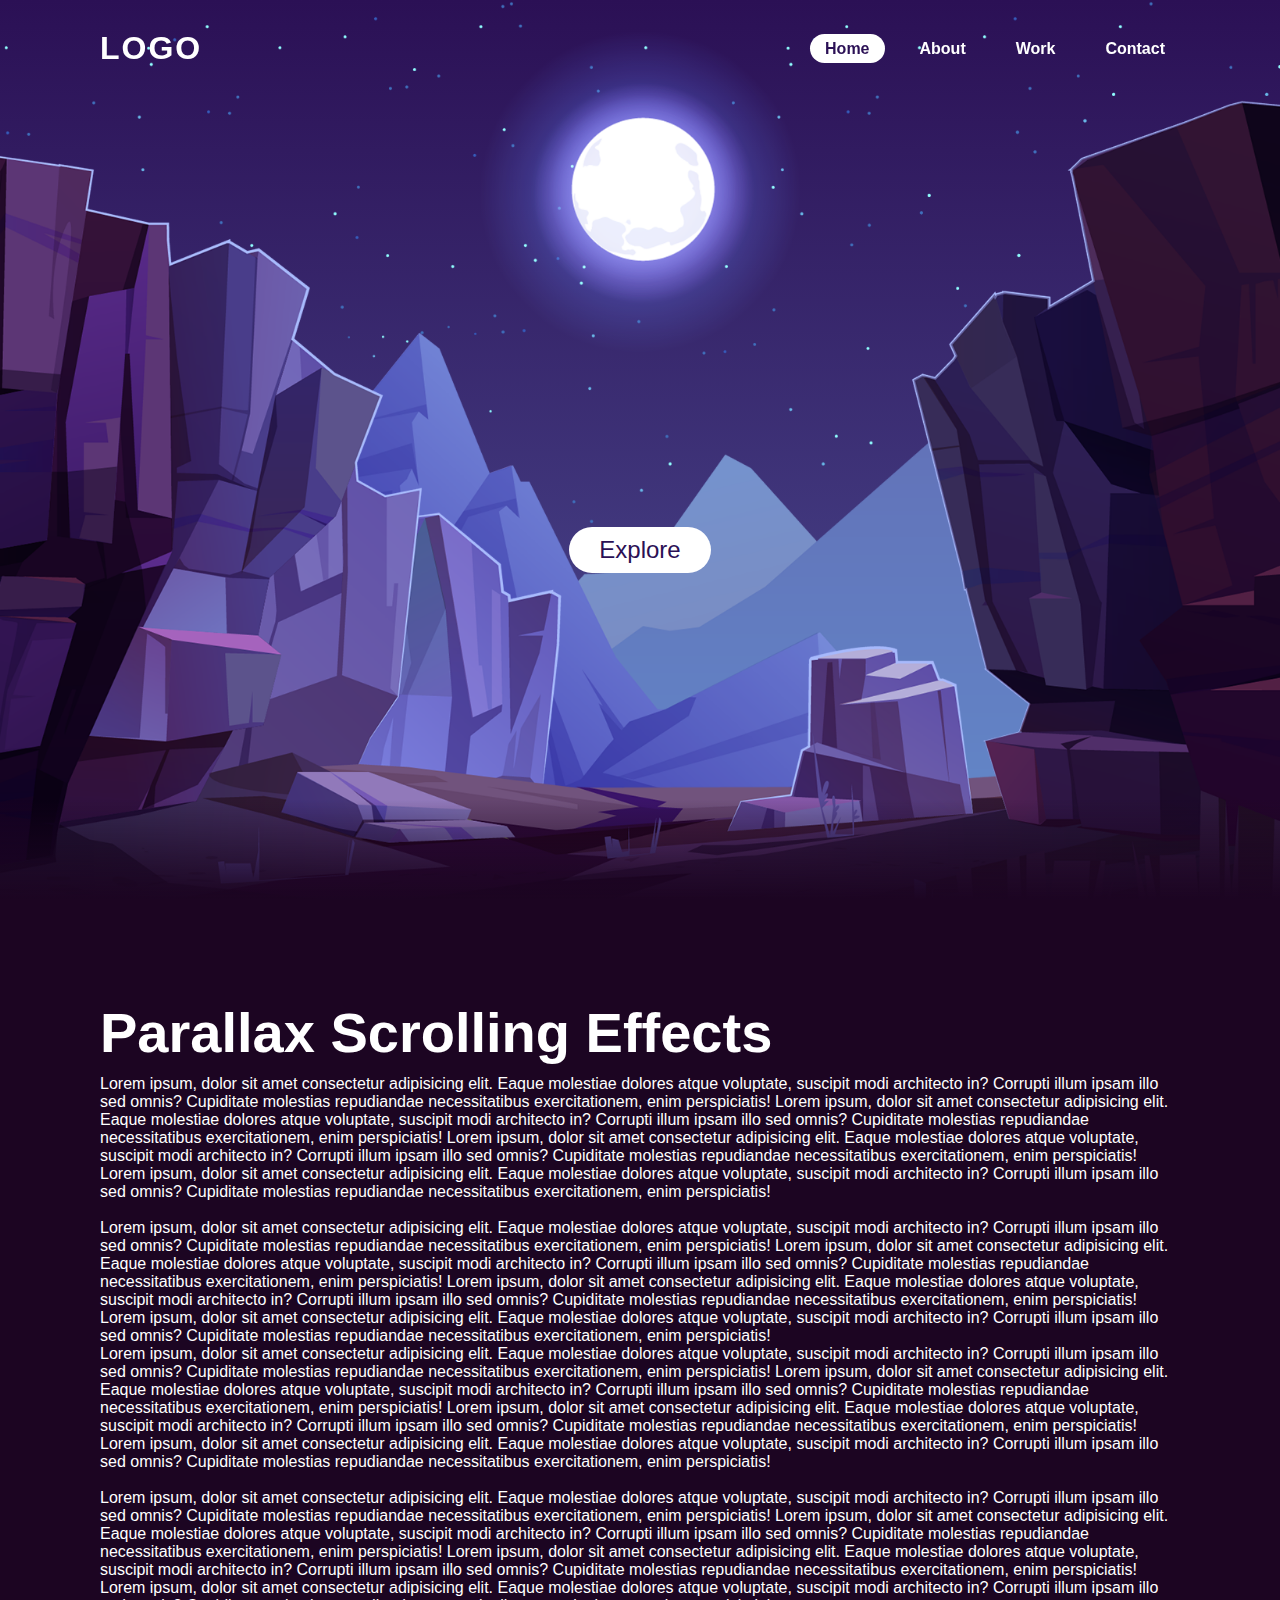
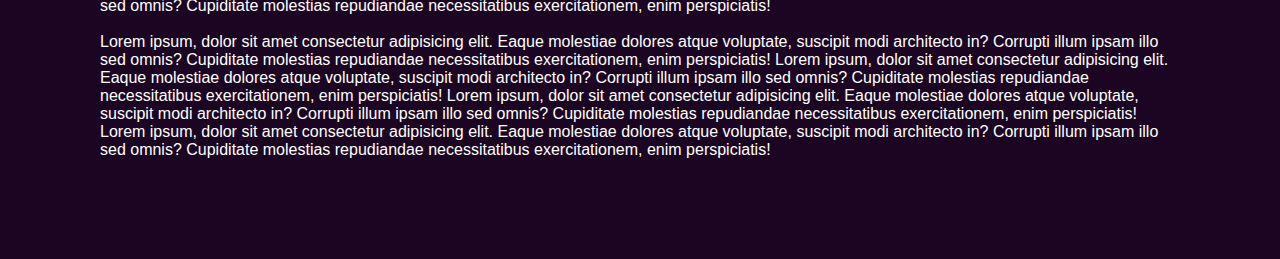
<file: 05-Parallax Scrolling Website  Html CSS & Javascript/index.html>
<!DOCTYPE html>
<html lang="en">
  <head>
    <meta charset="UTF-8" />
    <meta http-equiv="X-UA-Compatible" content="IE=edge" />
    <meta name="viewport" content="width=device-width, initial-scale=1.0" />
    <link rel="stylesheet" href="style.css" />
    <title>Parallax Scrolling Website Html CSS & Javascript</title>
  </head>
  <body>
    <header>
      <div class="logo">logo</div>
      <nav>
        <ul>
          <li><a href="#sec" class="active">Home</a></li>
          <li><a href="#">About</a></li>
          <li><a href="#">Work</a></li>
          <li><a href="#">Contact</a></li>
        </ul>
      </nav>
    </header>
    <section>
      <img src="assets/stars.png" alt="" id="stars" />
      <a href="#sec" id="btn">Explore</a>
      <img src="assets/moon.png" alt="" id="moon" />
      <img src="assets/mountains_behind.png" alt="" id="mountains_behind" />
      <h2 id="text">Moon Light</h2>
      <img src="assets/mountains_front.png" alt="" id="mountains_front" />
    </section>
    <div class="sec" id="sec">
      <h2>Parallax Scrolling Effects</h2>
      <p>
        Lorem ipsum, dolor sit amet consectetur adipisicing elit. Eaque
        molestiae dolores atque voluptate, suscipit modi architecto in? Corrupti
        illum ipsam illo sed omnis? Cupiditate molestias repudiandae
        necessitatibus exercitationem, enim perspiciatis! Lorem ipsum, dolor sit
        amet consectetur adipisicing elit. Eaque molestiae dolores atque
        voluptate, suscipit modi architecto in? Corrupti illum ipsam illo sed
        omnis? Cupiditate molestias repudiandae necessitatibus exercitationem,
        enim perspiciatis! Lorem ipsum, dolor sit amet consectetur adipisicing
        elit. Eaque molestiae dolores atque voluptate, suscipit modi architecto
        in? Corrupti illum ipsam illo sed omnis? Cupiditate molestias
        repudiandae necessitatibus exercitationem, enim perspiciatis! Lorem
        ipsum, dolor sit amet consectetur adipisicing elit. Eaque molestiae
        dolores atque voluptate, suscipit modi architecto in? Corrupti illum
        ipsam illo sed omnis? Cupiditate molestias repudiandae necessitatibus
        exercitationem, enim perspiciatis!
        <br /><br />
        Lorem ipsum, dolor sit amet consectetur adipisicing elit. Eaque
        molestiae dolores atque voluptate, suscipit modi architecto in? Corrupti
        illum ipsam illo sed omnis? Cupiditate molestias repudiandae
        necessitatibus exercitationem, enim perspiciatis! Lorem ipsum, dolor sit
        amet consectetur adipisicing elit. Eaque molestiae dolores atque
        voluptate, suscipit modi architecto in? Corrupti illum ipsam illo sed
        omnis? Cupiditate molestias repudiandae necessitatibus exercitationem,
        enim perspiciatis! Lorem ipsum, dolor sit amet consectetur adipisicing
        elit. Eaque molestiae dolores atque voluptate, suscipit modi architecto
        in? Corrupti illum ipsam illo sed omnis? Cupiditate molestias
        repudiandae necessitatibus exercitationem, enim perspiciatis! Lorem
        ipsum, dolor sit amet consectetur adipisicing elit. Eaque molestiae
        dolores atque voluptate, suscipit modi architecto in? Corrupti illum
        ipsam illo sed omnis? Cupiditate molestias repudiandae necessitatibus
        exercitationem, enim perspiciatis!
        <br />
        Lorem ipsum, dolor sit amet consectetur adipisicing elit. Eaque
        molestiae dolores atque voluptate, suscipit modi architecto in? Corrupti
        illum ipsam illo sed omnis? Cupiditate molestias repudiandae
        necessitatibus exercitationem, enim perspiciatis! Lorem ipsum, dolor sit
        amet consectetur adipisicing elit. Eaque molestiae dolores atque
        voluptate, suscipit modi architecto in? Corrupti illum ipsam illo sed
        omnis? Cupiditate molestias repudiandae necessitatibus exercitationem,
        enim perspiciatis! Lorem ipsum, dolor sit amet consectetur adipisicing
        elit. Eaque molestiae dolores atque voluptate, suscipit modi architecto
        in? Corrupti illum ipsam illo sed omnis? Cupiditate molestias
        repudiandae necessitatibus exercitationem, enim perspiciatis! Lorem
        ipsum, dolor sit amet consectetur adipisicing elit. Eaque molestiae
        dolores atque voluptate, suscipit modi architecto in? Corrupti illum
        ipsam illo sed omnis? Cupiditate molestias repudiandae necessitatibus
        exercitationem, enim perspiciatis!
        <br />
        <br />
        Lorem ipsum, dolor sit amet consectetur adipisicing elit. Eaque
        molestiae dolores atque voluptate, suscipit modi architecto in? Corrupti
        illum ipsam illo sed omnis? Cupiditate molestias repudiandae
        necessitatibus exercitationem, enim perspiciatis! Lorem ipsum, dolor sit
        amet consectetur adipisicing elit. Eaque molestiae dolores atque
        voluptate, suscipit modi architecto in? Corrupti illum ipsam illo sed
        omnis? Cupiditate molestias repudiandae necessitatibus exercitationem,
        enim perspiciatis! Lorem ipsum, dolor sit amet consectetur adipisicing
        elit. Eaque molestiae dolores atque voluptate, suscipit modi architecto
        in? Corrupti illum ipsam illo sed omnis? Cupiditate molestias
        repudiandae necessitatibus exercitationem, enim perspiciatis! Lorem
        ipsum, dolor sit amet consectetur adipisicing elit. Eaque molestiae
        dolores atque voluptate, suscipit modi architecto in? Corrupti illum
        ipsam illo sed omnis? Cupiditate molestias repudiandae necessitatibus
        exercitationem, enim perspiciatis!
        <br />
        <br />
        Lorem ipsum, dolor sit amet consectetur adipisicing elit. Eaque
        molestiae dolores atque voluptate, suscipit modi architecto in? Corrupti
        illum ipsam illo sed omnis? Cupiditate molestias repudiandae
        necessitatibus exercitationem, enim perspiciatis! Lorem ipsum, dolor sit
        amet consectetur adipisicing elit. Eaque molestiae dolores atque
        voluptate, suscipit modi architecto in? Corrupti illum ipsam illo sed
        omnis? Cupiditate molestias repudiandae necessitatibus exercitationem,
        enim perspiciatis! Lorem ipsum, dolor sit amet consectetur adipisicing
        elit. Eaque molestiae dolores atque voluptate, suscipit modi architecto
        in? Corrupti illum ipsam illo sed omnis? Cupiditate molestias
        repudiandae necessitatibus exercitationem, enim perspiciatis! Lorem
        ipsum, dolor sit amet consectetur adipisicing elit. Eaque molestiae
        dolores atque voluptate, suscipit modi architecto in? Corrupti illum
        ipsam illo sed omnis? Cupiditate molestias repudiandae necessitatibus
        exercitationem, enim perspiciatis!
        <br />
      </p>
    </div>
    <script>
      let stars = document.getElementById('stars');
      let moon = document.getElementById('moon');
      let mountains_behind = document.getElementById('mountains_behind');
      let text = document.getElementById('text');
      let btn = document.getElementById('btn');
      let mountains_front = document.getElementById('mountains_front');

      window.addEventListener('scroll', function () {
        let value = window.scrollY;
        stars.style.left = value * 0.25 + 'px';
        moon.style.top = value * 1.05 + 'px';
        mountains_behind.style.top = value * 0.5 + 'px';
        text.style.marginRight = value * 2 + 'px';
        btn.style.marginTop = value * 1.6 + 'px';
      });
    </script>
  </body>
</html>
</file>
<file: 05-Parallax Scrolling Website  Html CSS & Javascript/style.css>
* {
  margin: 0;
  padding: 0;
  box-sizing: border-box;
  font-family: 'Poppins', sans-serif;
  scroll-behavior: smooth;
}

body {
  min-height: 100vh;
  background: linear-gradient(#2b1055, #7597de);
}

header {
  top: 0;
  left: 0;
  position: absolute;
  display: flex;
  justify-content: space-between;
  align-items: center;
  padding: 30px 100px;
  width: 100%;
  z-index: 1000;
}

header .logo {
  color: #fff;
  font-weight: 700;
  text-decoration: none;
  font-size: 2em;
  text-transform: uppercase;
  letter-spacing: 2px;
}

header ul {
  display: flex;
  justify-content: center;
  align-items: center;
}

header ul li {
  list-style: none;
  margin-left: 20px;
}

header ul li a {
  text-decoration: none;
  padding: 6px 15px;
  color: #fff;
  font-weight: 700;
  transition: 300ms;
  border-radius: 20px;
}

header ul li a:hover {
  background: #fff;
  color: #2b1055;
}
header ul li a.active {
  background: #fff;
  color: #2b1055;
}

section {
  position: relative;
  width: 100%;
  height: 100vh;
  padding: 100px;
  display: flex;
  justify-content: center;
  align-items: center;
  overflow: hidden;
}
section::before {
  content: '';
  position: absolute;
  bottom: 0;
  width: 100%;
  height: 100px;
  background: linear-gradient(to top, #1c0522, transparent);
  z-index: 100;
}

section img {
  position: absolute;
  top: 0;
  left: 0;
  width: 100%;
  height: 100%;
  object-fit: cover;
  pointer-events: none;
}

section img#moon {
  mix-blend-mode: screen;
}

section #text {
  right: -350px;
  position: absolute;
  color: #fff;
  font-size: 7.5vw;
  white-space: nowrap;
}

#btn {
  text-decoration: none;
  display: inline-block;
  padding: 9px 30px;
  border-radius: 40px;
  background: #fff;
  color: #2b1055;
  font-size: 1.5em;
  z-index: 9;
  transform: translateY(100px);
}
.sec {
  position: relative;
  padding: 100px;
  background: #1c0522;
  color: #fff;
}

.sec h2 {
  font-size: 3.5em;
  margin-bottom: 10px;
  color: #fff;
}
</file>
